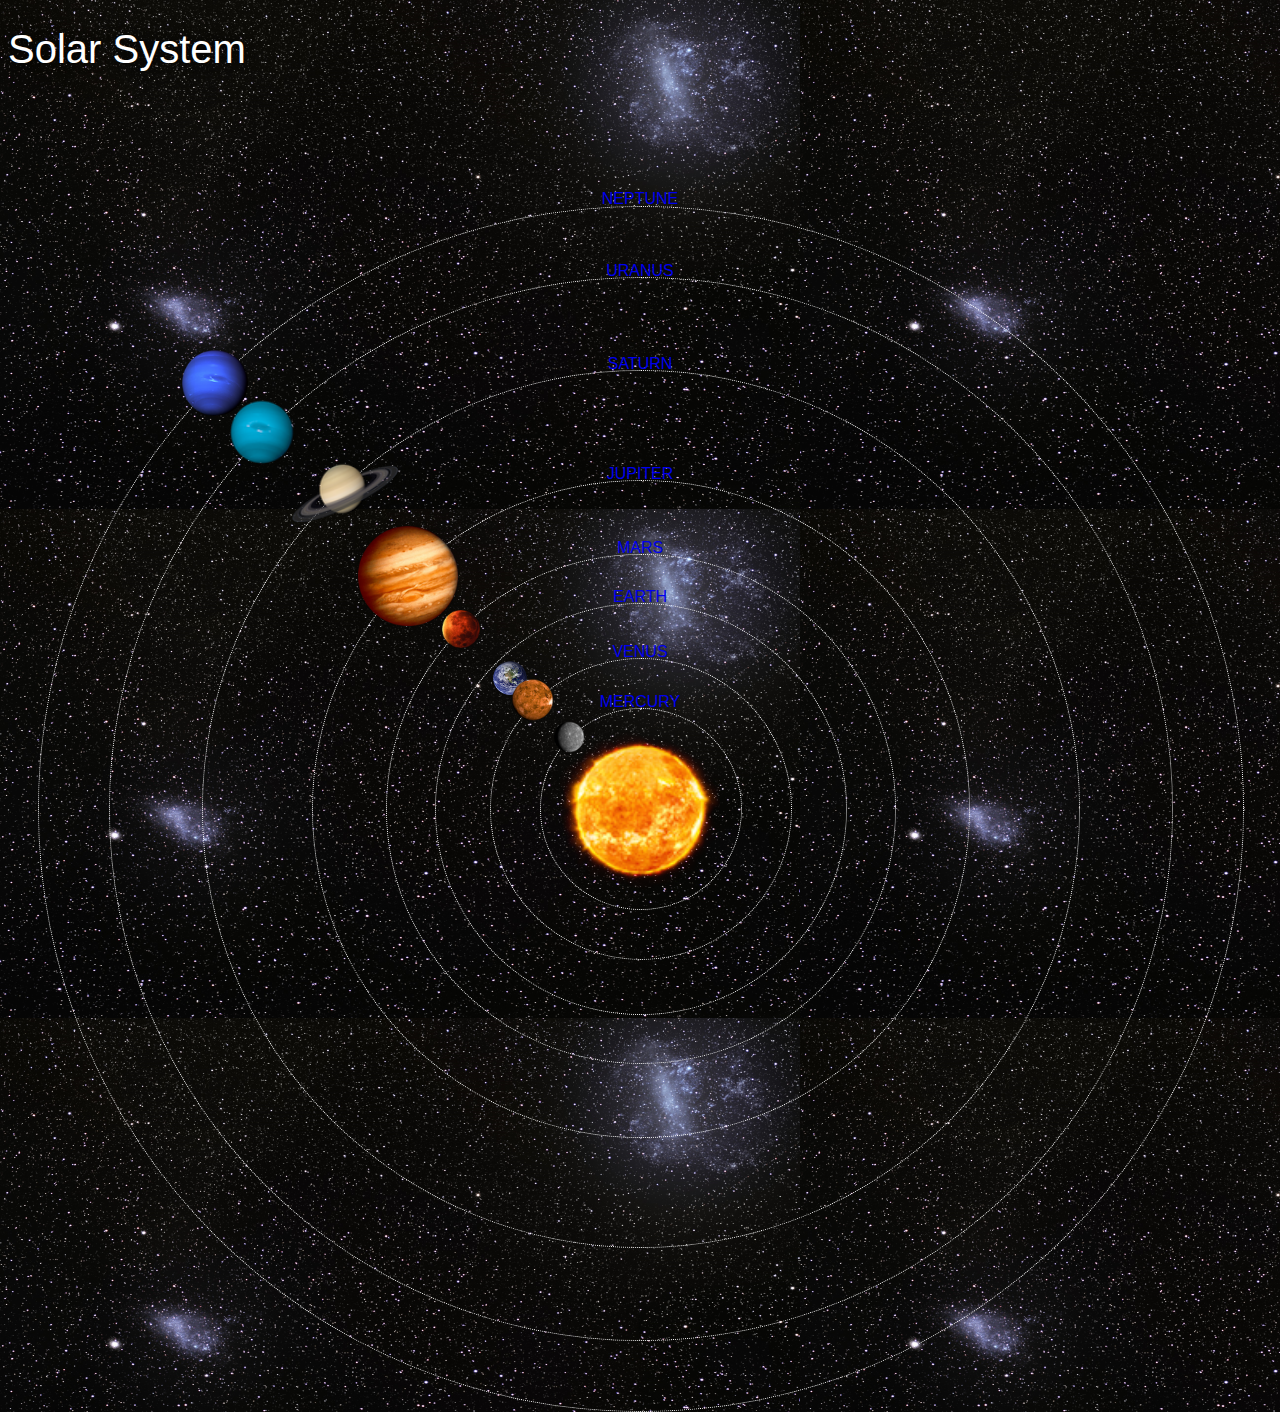
<file: index.html>
<!DOCTYPE html>
<html>
    <head>
        <title>Solar System</title>
        <link rel="stylesheet" href="style.css"/>
    </head>
    <body>
        <div id="container">
            <h1>Solar System</h1>
            <a href="sun.html"><img src="images/sun.png" id="sun"/></a>

            <div id="neptune-orbit">
                <a href="neptune.html"><img src="images/neptune.png" id="neptune"/></a>
            </div>
            <div id="neptune-label" class="label-box">
                <a href="neptune.html">NEPTUNE</a>
            </div>

            <div id="uranus-orbit">
                <a href="uranus.html"><img src="images/uranus.png" id="uranus"/></a>
            </div>
            <div id="uranus-label" class="label-box">
                <a href="uranus.html">URANUS</a>
            </div>

            <div id="saturn-orbit">
                <a href="saturn.html"><img src="images/saturn.png" id="saturn"/></a>
            </div>
            <div id="saturn-label" class="label-box">
                <a href="saturn.html">SATURN</a>
            </div>

            <div id="jupiter-orbit">
                <a href="jupiter.html"><img src="images/jupiter.png" id="jupiter"/></a>
            </div>
            <div id="jupiter-label" class="label-box">
                <a href="jupiter.html">JUPITER</a>
            </div>

            <div id="mars-orbit">
                <a href="mars.html"><img src="images/mars.png" id="mars"/></a>
            </div>
            <div id="mars-label" class="label-box">
                <a href="mars.html">MARS</a>
            </div>

            <div id="earth-orbit">
                <a href="earth.html"><img src="images/earth.png" id="mars"/></a>
            </div>
            <div id="earth-label" class="label-box">
                <a href="earth.html">EARTH</a>
            </div>

            <div id="venus-orbit">
                <a href="venus.html"><img src="images/venus.png" id="venus"/></a>
            </div>
            <div id="venus-label" class="label-box">
                <a href="venus.html">VENUS</a>
            </div>

            <div id="mercury-orbit">
                <a href="mercury.html"><img src="images/mercury.png" id="mercury"/></a>
            </div>
            <div id="mercury-label" class="label-box">
                <a href="mercury.html">MERCURY</a>
            </div>
        </div>
    </body>
</html>
</file>
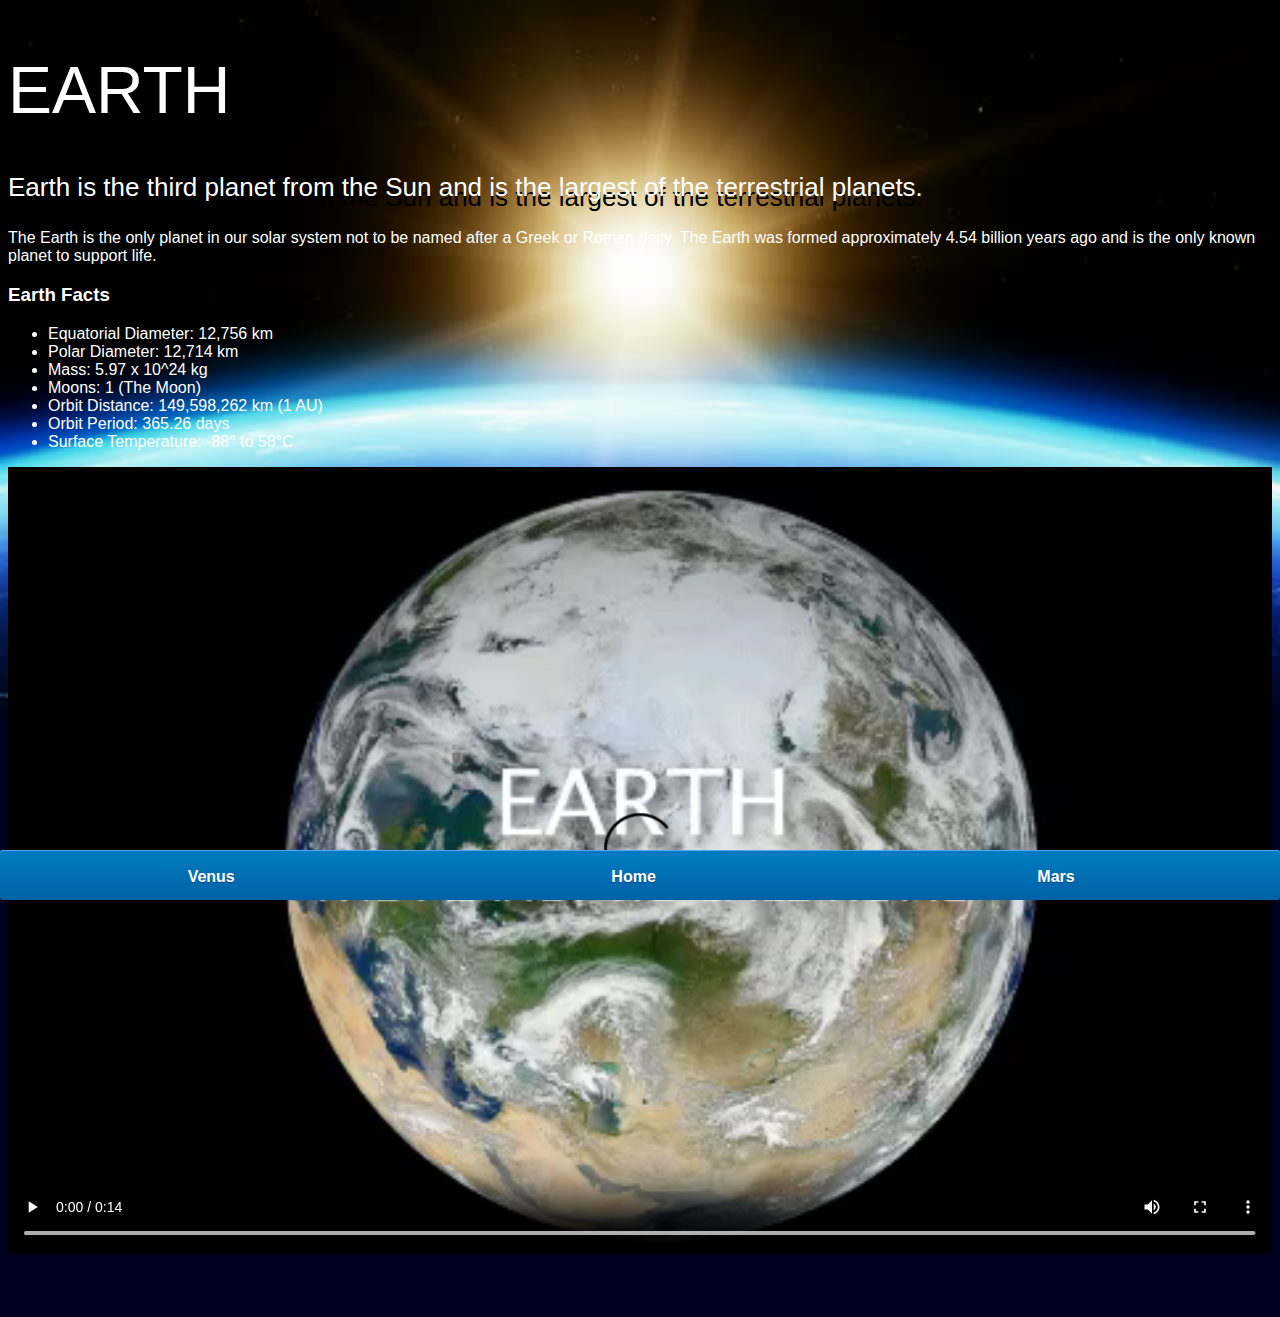
<file: earth.html>
<!DOCTYPE html>
<html>
    <head>
        <title>Solar System</title>
        <link rel="stylesheet" href="style-pages.css">
    </head>
    <body>
        <div id="main">
            <div id="content">
                <h1>Earth</h1>
                <p class="intro">
                    Earth is the third planet from the Sun and is the largest of the terrestrial planets. 
                </p>             

                <p>
                    The Earth is the only planet in our solar system not to be named after a Greek or Roman deity. The Earth was formed approximately 4.54 billion years ago and is the only known planet to support life.
                </p>

                <h3>Earth Facts</h3>
                <ul>
                    <li>Equatorial Diameter:	12,756 km</li>
                    <li>Polar Diameter:	12,714 km</li>
                    <li>Mass:	5.97 x 10^24 kg</li>
                    <li>Moons:	1 (The Moon)</li>
                    <li>Orbit Distance:	149,598,262 km (1 AU)</li>
                    <li>Orbit Period:	365.26 days</li>
                    <li>Surface Temperature:	-88&deg; to 58&deg;C</li>
                </ul>
                <video id="video" controls>
                    <source src="videos/earth-video.mp4" type="video/mp4">
                </video>
            </div>
            <div id="tabs-bottom">
                <a href="venus.html">Venus</a>
                <a href="index.html">Home</a>
                <a href="mars.html">Mars</a>
            </div>
        </div>
    </body>
</html>
</file>
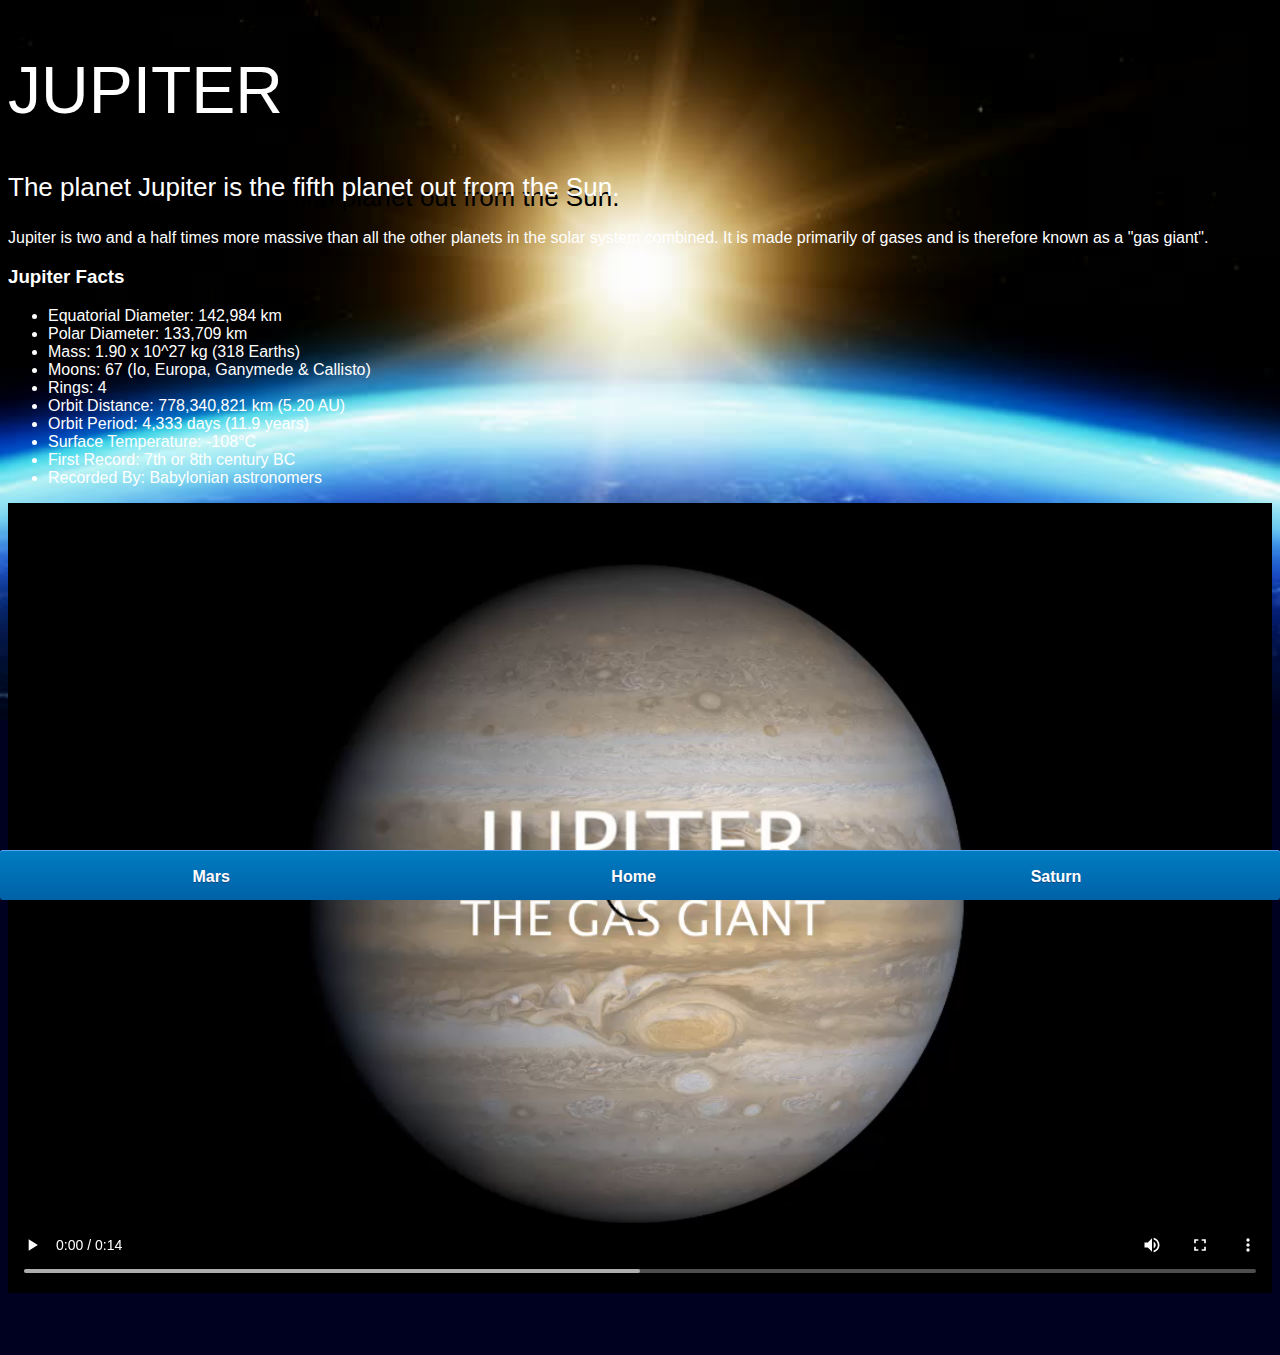
<file: jupiter.html>
<!DOCTYPE html>
<html>
    <head>
        <title>Solar System</title>
        <link rel="stylesheet" href="style-pages.css">
    </head>
    <body>
        <div id="main">
            <div id="content">
                <h1>Jupiter</h1>
                <p class="intro">
                    The planet Jupiter is the fifth planet out from the Sun.
                </p>             

                <p>
                    Jupiter is two and a half times more massive than all the other planets in the solar system combined. It is made primarily of gases and is therefore known as a "gas giant".
                </p>

                <h3>Jupiter Facts</h3>
                <ul>
                    <li>Equatorial Diameter:	142,984 km</li>
                    <li>Polar Diameter:	133,709 km</li>
                    <li>Mass:	1.90 x 10^27 kg (318 Earths)</li>
                    <li>Moons:	67 (Io, Europa, Ganymede & Callisto)</li>
                    <li>Rings:	4</li>
                    <li>Orbit Distance:	778,340,821 km (5.20 AU)</li>
                    <li>Orbit Period:	4,333 days (11.9 years)</li>
                    <li>Surface Temperature:	-108&deg;C</li>
                    <li>First Record:	7th or 8th century BC</li>
                    <li>Recorded By:	Babylonian astronomers</li>
                </ul>
                <video id="video" controls>
                    <source src="videos/jupiter-video.mp4" type="video/mp4">
                </video>
            </div>
            <div id="tabs-bottom">
                <a href="mars.html">Mars</a>
                <a href="index.html">Home</a>
                <a href="saturn.html">Saturn</a>
            </div>
        </div>
    </body>
</html>
</file>
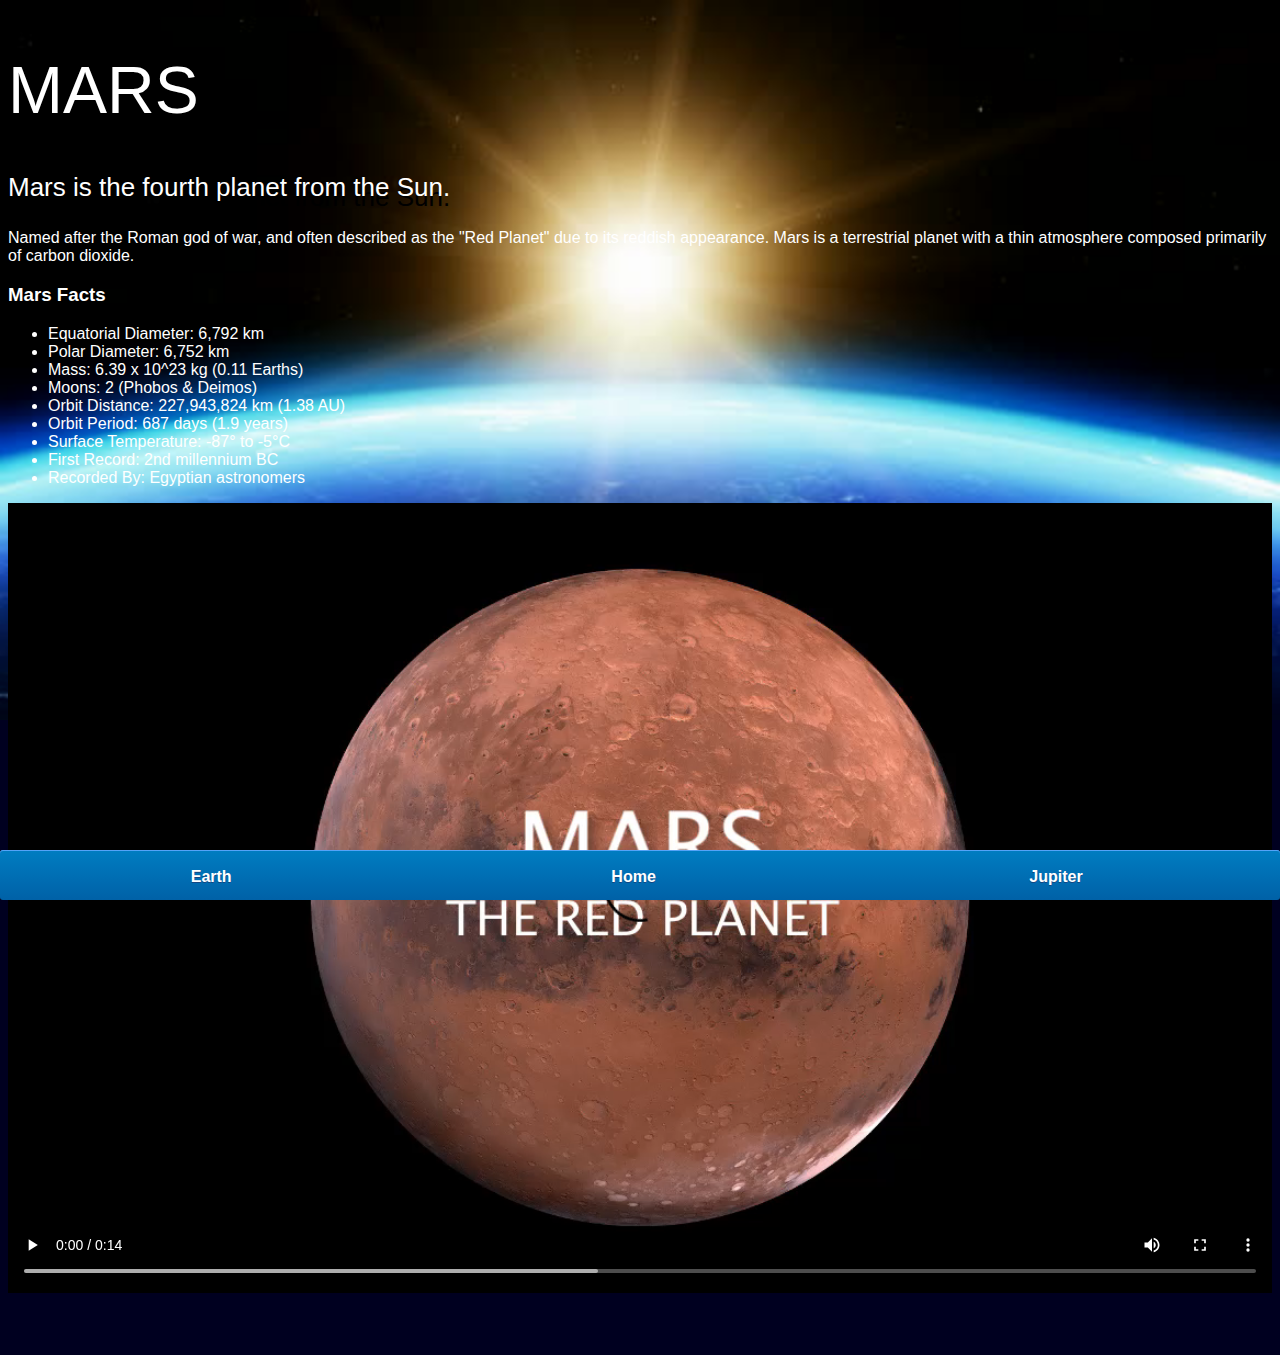
<file: mars.html>
<!DOCTYPE html>
<html>
    <head>
        <title>Solar System</title>
        <link rel="stylesheet" href="style-pages.css">
    </head>
    <body>
        <div id="main">
            <div id="content">
                <h1>Mars</h1>
                <p class="intro">
                    Mars is the fourth planet from the Sun.  
                </p>             

                <p>
                    Named after the Roman god of war, and often described as the "Red Planet" due to its reddish appearance. Mars is a terrestrial planet with a thin atmosphere composed primarily of carbon dioxide.
                </p>

                <h3>Mars Facts</h3>
                <ul>
                    <li>Equatorial Diameter:	6,792 km</li>
                    <li>Polar Diameter:	6,752 km</li>
                    <li>Mass:	6.39 x 10^23 kg (0.11 Earths)</li>
                    <li>Moons:	2 (Phobos & Deimos)</li>
                    <li>Orbit Distance:	227,943,824 km (1.38 AU)</li>
                    <li>Orbit Period:	687 days (1.9 years)</li>
                    <li>Surface Temperature:	-87&deg; to -5&deg;C</li>
                    <li>First Record:	2nd millennium BC</li>
                    <li>Recorded By:	Egyptian astronomers</li>
                </ul>
                <video id="video" controls>
                    <source src="videos/mars-video.mp4" type="video/mp4">
                </video>
            </div>
            <div id="tabs-bottom">
                <a href="earth.html">Earth</a>
                <a href="index.html">Home</a>
                <a href="jupiter.html">Jupiter</a>
            </div>
        </div>
    </body>
</html>
</file>
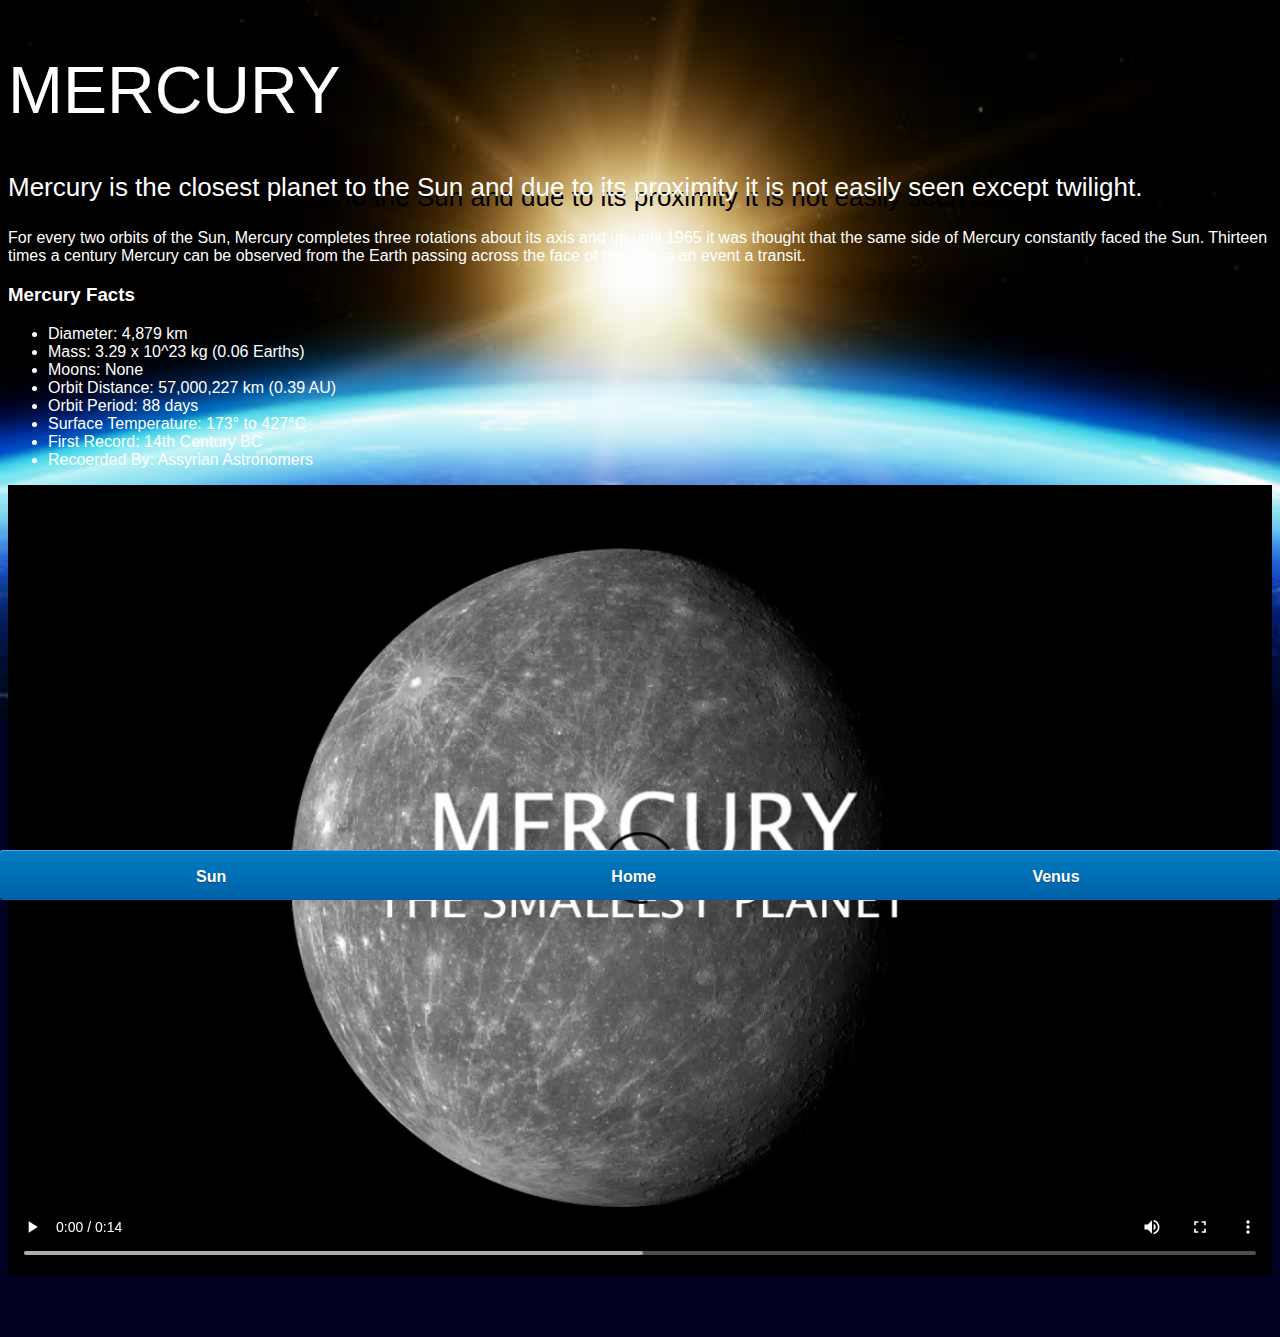
<file: mercury.html>
<!DOCTYPE html>
<html>
    <head>
        <title>Solar System</title>
        <link rel="stylesheet" href="style-pages.css">
    </head>
    <body>
        <div id="main">
            <div id="content">
                <h1>Mercury</h1>
                    <p class="intro">
                        Mercury is the closest planet to the Sun and due to its proximity it is not easily seen except twilight.
                    </p>

                    <p>
                        For every two orbits of the Sun, Mercury completes three rotations about its axis and up until 1965 it was thought that the same side of Mercury constantly faced the Sun. Thirteen times a century Mercury can be observed from the Earth passing across the face of the Sun in an event a transit.
                    </p>
                    
                    <h3>Mercury Facts</h3>
                    <ul>
                        <li>Diameter: 4,879 km</li>
                        <li>Mass: 3.29 x 10^23 kg (0.06 Earths)</li>
                        <li>Moons: None</li>
                        <li>Orbit Distance: 57,000,227 km (0.39 AU)</li>
                        <li>Orbit Period: 88 days</li>
                        <li>Surface Temperature: 173&deg; to 427&deg;C</li>
                        <li>First Record: 14th Century BC</li>
                        <li>Recoerded By: Assyrian Astronomers</li>
                    </ul>

                    <video id="video" controls>
                        <source src="videos/mercury-video.mp4" type="video/mp4">
                   </video>
            </div>
             <div id="tabs-bottom">
                <a href="sun.html">Sun</a>
                <a href="index.html">Home</a>
                <a href="venus.html">Venus</a>
            </div>
        </div>
    </body>
</html>
</file>
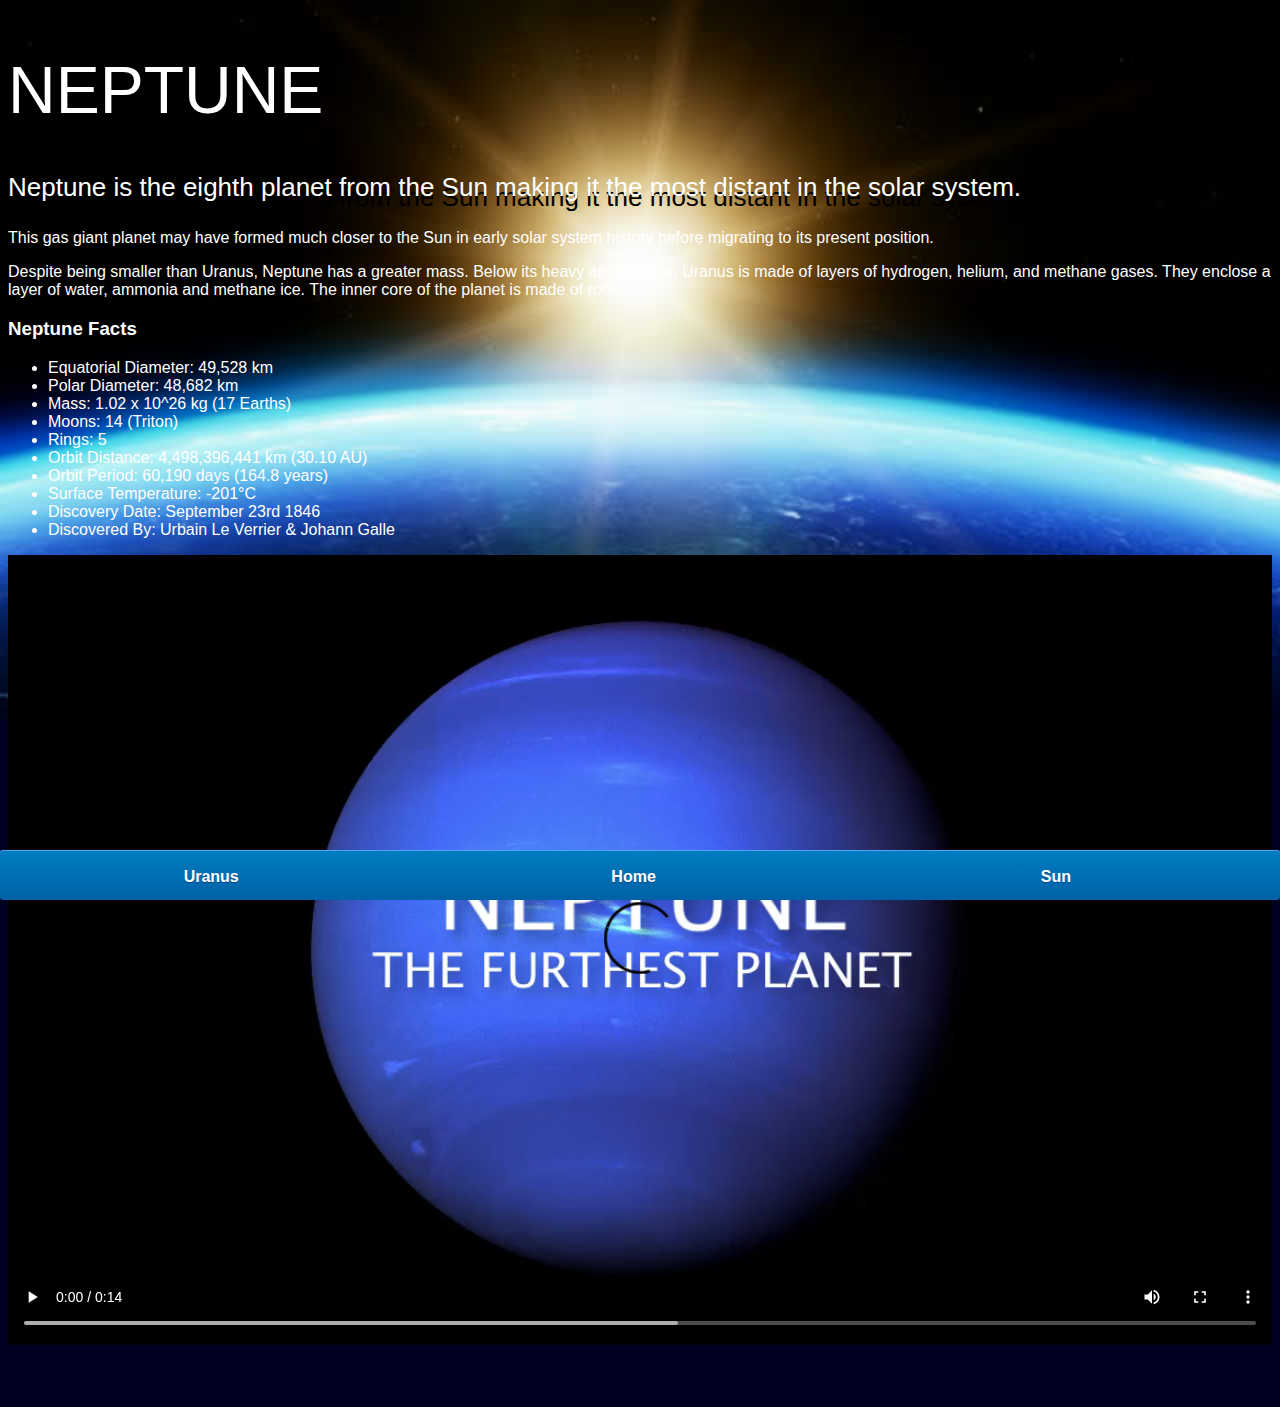
<file: neptune.html>
<!DOCTYPE html>
<html>
    <head>
        <title>Solar System</title>
        <link rel="stylesheet" href="style-pages.css">
    </head>
    <body>
        <div id="main">
            <div id="content">
                <h1>Neptune</h1>
                <p class="intro">
                    Neptune is the eighth planet from the Sun making it the most distant in the solar system. 
                </p>             
                <p>
                    This gas giant planet may have formed much closer to the Sun in early solar system history before migrating to its present position.</p>

                <p>Despite being smaller than Uranus, Neptune has a greater mass. Below its heavy atmosphere, Uranus is made of layers of hydrogen, helium, and methane gases. They enclose a layer of water, ammonia and methane ice. The inner core of the planet is made of rock.</p>

                <h3>Neptune Facts</h3>
                <ul>
                    <li>Equatorial Diameter:	49,528 km</li>
                    <li>Polar Diameter:	48,682 km</li>
                    <li>Mass:	1.02 x 10^26 kg (17 Earths)</li>
                    <li>Moons:	14 (Triton)</li>
                    <li>Rings:	5</li>
                    <li>Orbit Distance:	4,498,396,441 km (30.10 AU)</li>
                    <li>Orbit Period:	60,190 days (164.8 years)</li>
                    <li>Surface Temperature:	-201&deg;C</li>
                    <li>Discovery Date:	September 23rd 1846</li>
                    <li>Discovered By:	Urbain Le Verrier & Johann Galle</li>
                </ul>

                <video id="video" controls>
                    <source src="videos/neptune-video.mp4" type="video/mp4">
                </video>
            </div>
            <div id="tabs-bottom">
                <a href="uranus.html">Uranus</a>
                <a href="index.html">Home</a>
                <a href="sun.html">Sun</a>
            </div>
        </div>
    </body>
</html>
</file>
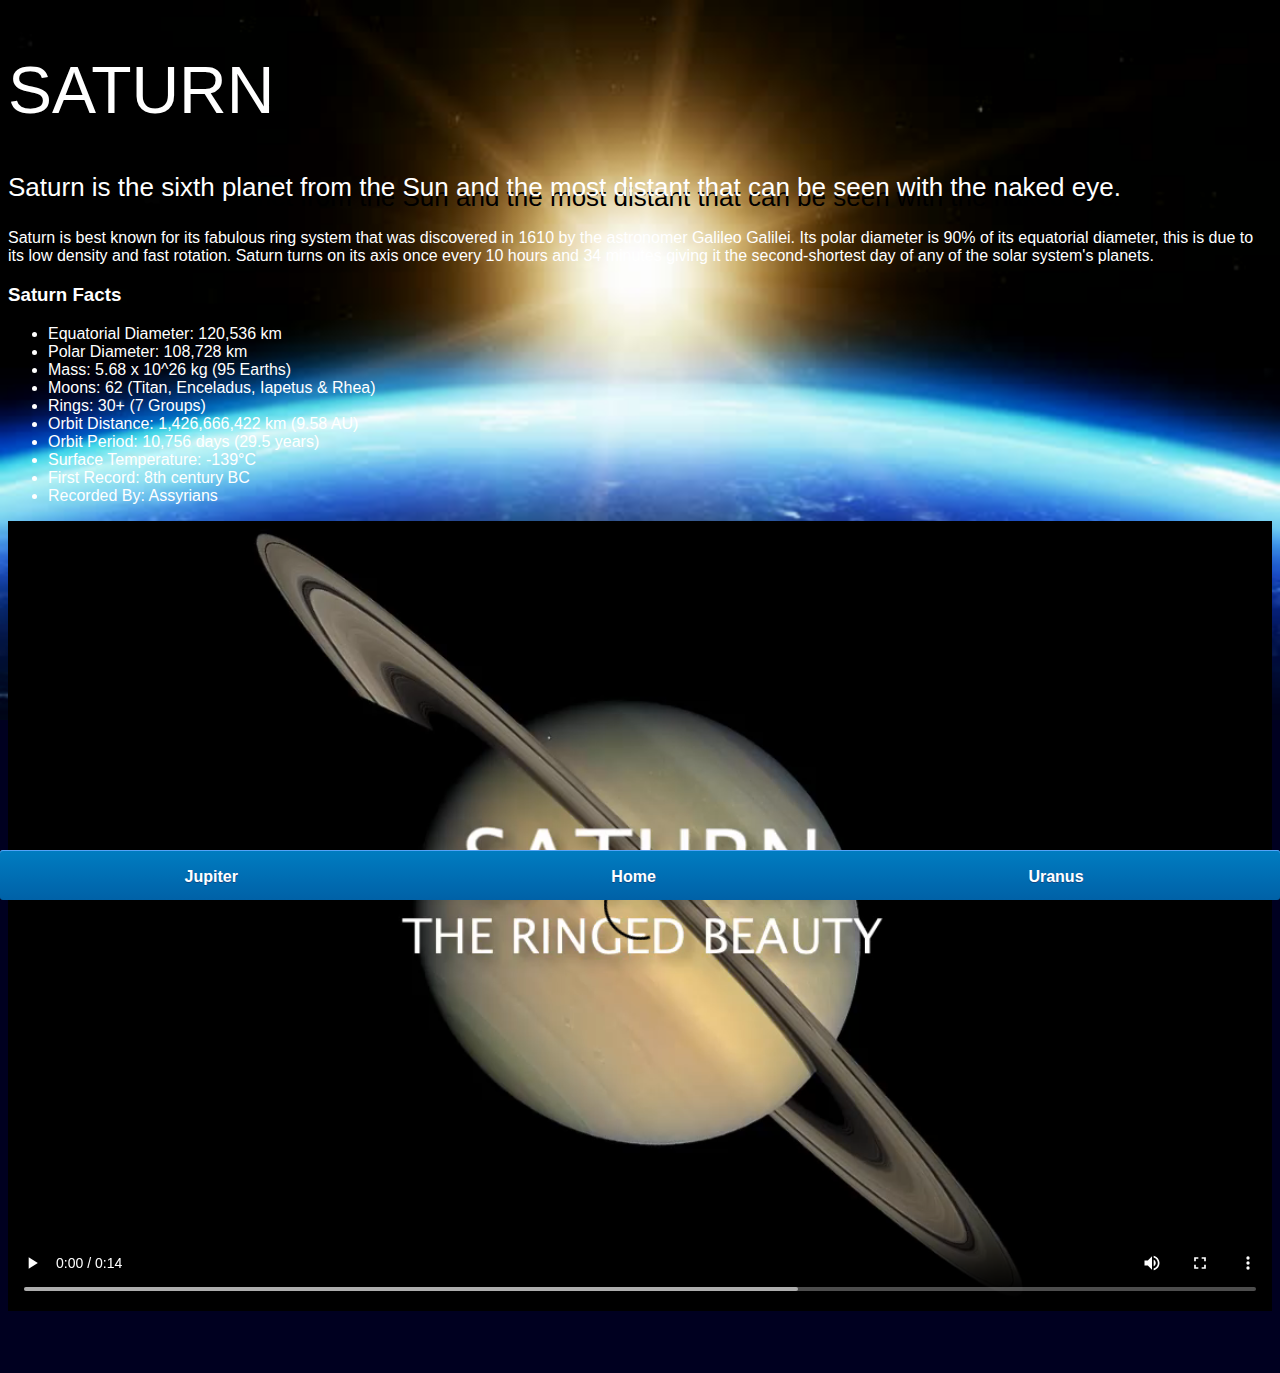
<file: saturn.html>
<!DOCTYPE html>
<html>
    <head>
        <title>Solar System</title>
        <link rel="stylesheet" href="style-pages.css">
    </head>
    <body>
        <div id="main">
            <div id="content">
                <h1>Saturn</h1>
                <p class="intro">
                    Saturn is the sixth planet from the Sun and the most distant that can be seen with the naked eye.
                </p>             

                <p>
                    Saturn is best known for its fabulous ring system that was discovered in 1610 by the astronomer Galileo Galilei. Its polar diameter is 90% of its equatorial diameter, this is due to its low density and fast rotation. Saturn turns on its axis once every 10 hours and 34 minutes giving it the second-shortest day of any of the solar system's planets.
                </p>

                <h3>Saturn Facts</h3>
                <ul>
                    <li>Equatorial Diameter:	120,536 km</li>
                    <li>Polar Diameter:	108,728 km</li>
                    <li>Mass:	5.68 x 10^26 kg (95 Earths)</li>
                    <li>Moons:	62 (Titan, Enceladus, Iapetus & Rhea)</li>
                    <li>Rings:	30+ (7 Groups)</li>
                    <li>Orbit Distance:	1,426,666,422 km (9.58 AU)</li>
                    <li>Orbit Period:	10,756 days (29.5 years)</li>
                    <li>Surface Temperature:	-139&deg;C</li>
                    <li>First Record:	8th century BC</li>
                    <li>Recorded By:	Assyrians</li>
                </ul>
                <video id="video" controls>
                    <source src="videos/saturn-video.mp4" type="video/mp4">
                </video>
            </div>
            <div id="tabs-bottom">
                <a href="jupiter.html">Jupiter</a>
                <a href="index.html">Home</a>
                <a href="uranus.html">Uranus</a>
            </div>
        </div>
    </body>
</html>
</file>
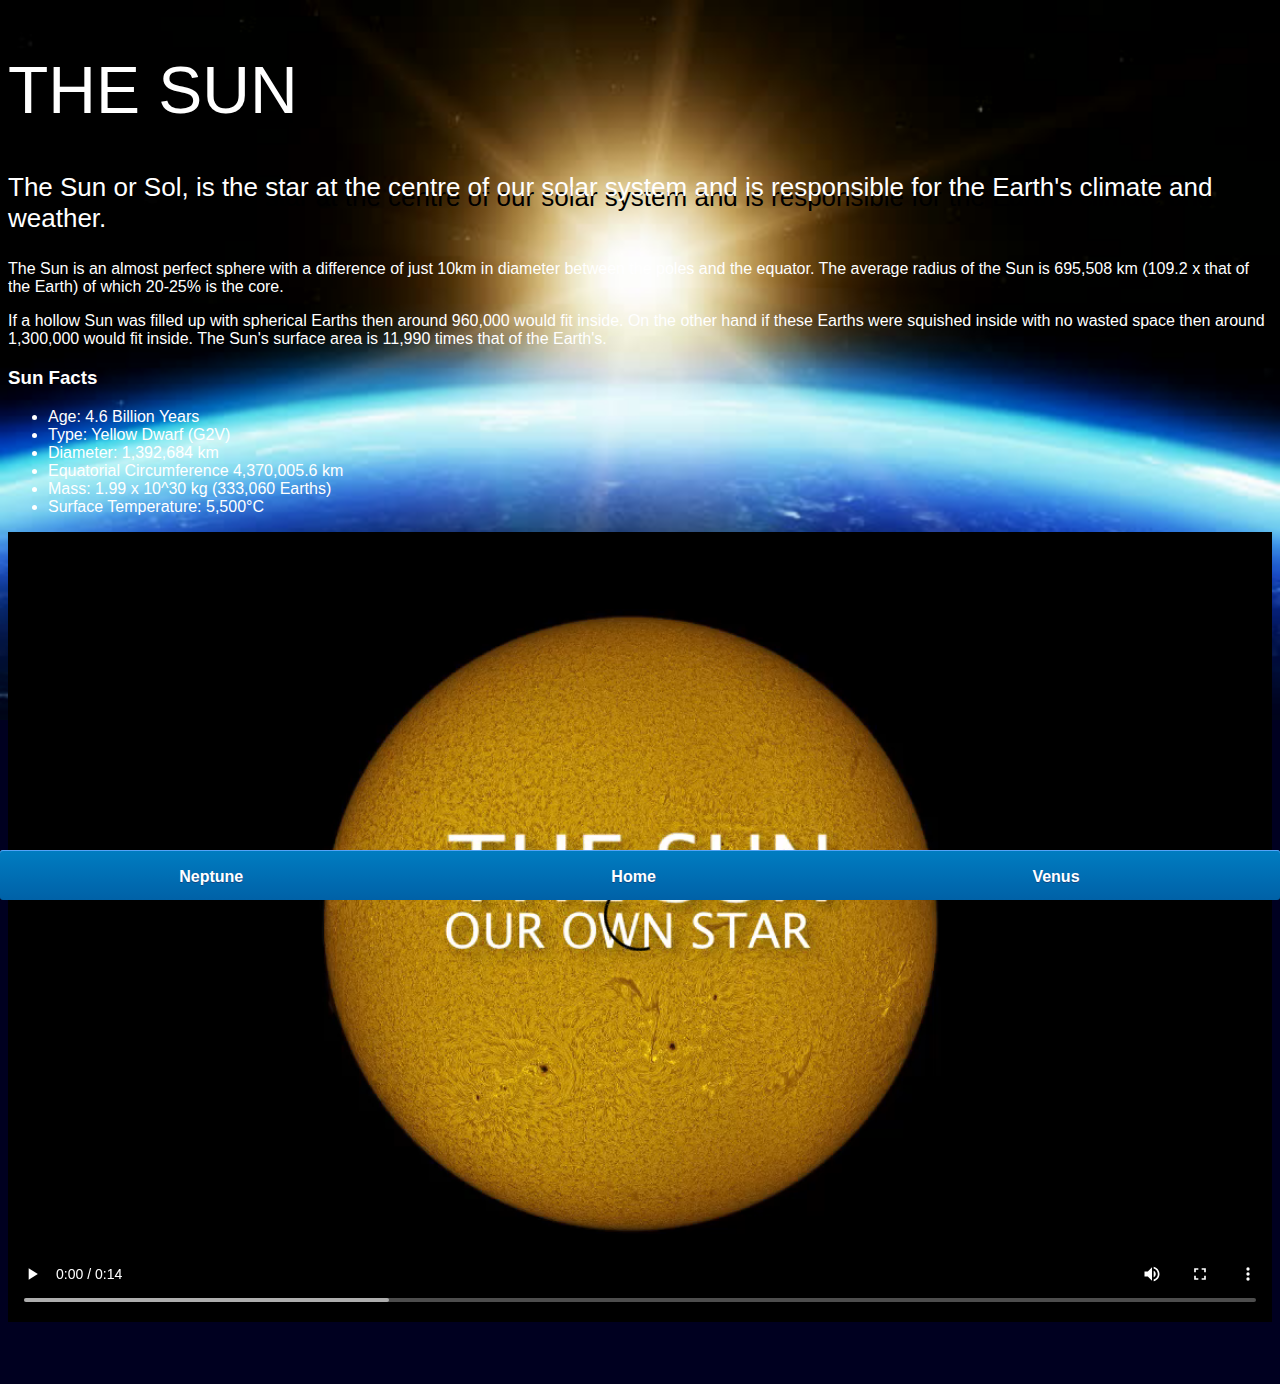
<file: sun.html>
<!DOCTYPE html>
<html>
    <head>
        <title>SOLAR System</title>
        <link rel="stylesheet" href="style-pages.css">
    </head>
    <body>

        <div id="main">

            <div id="content">
                <h1>The Sun</h1>
                <p class="intro">
                    The Sun or Sol, is the star at the centre of our solar system and is responsible for the Earth's climate and weather. 
                </p>             

                <p>
                    The Sun is an almost perfect sphere with a difference of just 10km in diameter between the poles and the equator. The average radius of the Sun is 695,508 km (109.2 x that of the Earth) of which 20-25% is the core.
                </p>
                <p>
                    If a hollow Sun was filled up with spherical Earths then around 960,000 would fit inside. On the other hand if these Earths were squished inside with no wasted space then around 1,300,000 would fit inside. The Sun's surface area is 11,990 times that of the Earth's.
                </p>

                <h3>Sun Facts</h3>
                <ul>
                    <li>Age:	4.6 Billion Years</li>
                    <li>Type:	Yellow Dwarf (G2V)</li>
                    <li>Diameter:	1,392,684 km</li>
                    <li>Equatorial Circumference	4,370,005.6 km</li>
                    <li>Mass:	1.99 x 10^30 kg (333,060 Earths)</li>
                    <li>Surface Temperature:	5,500°C</li>
                </ul>

                <video id="video" controls>
                    <source src="videos/sun-video.mp4" type="video/mp4">
                </video>
            </div>

            <div id="tabs-bottom">
                <a href="neptune.html">Neptune</a>
                <a href="index.html">Home</a>
                <a href="venus.html">Venus</a>
            </div>

        </div>

    </body>
</html>
</file>
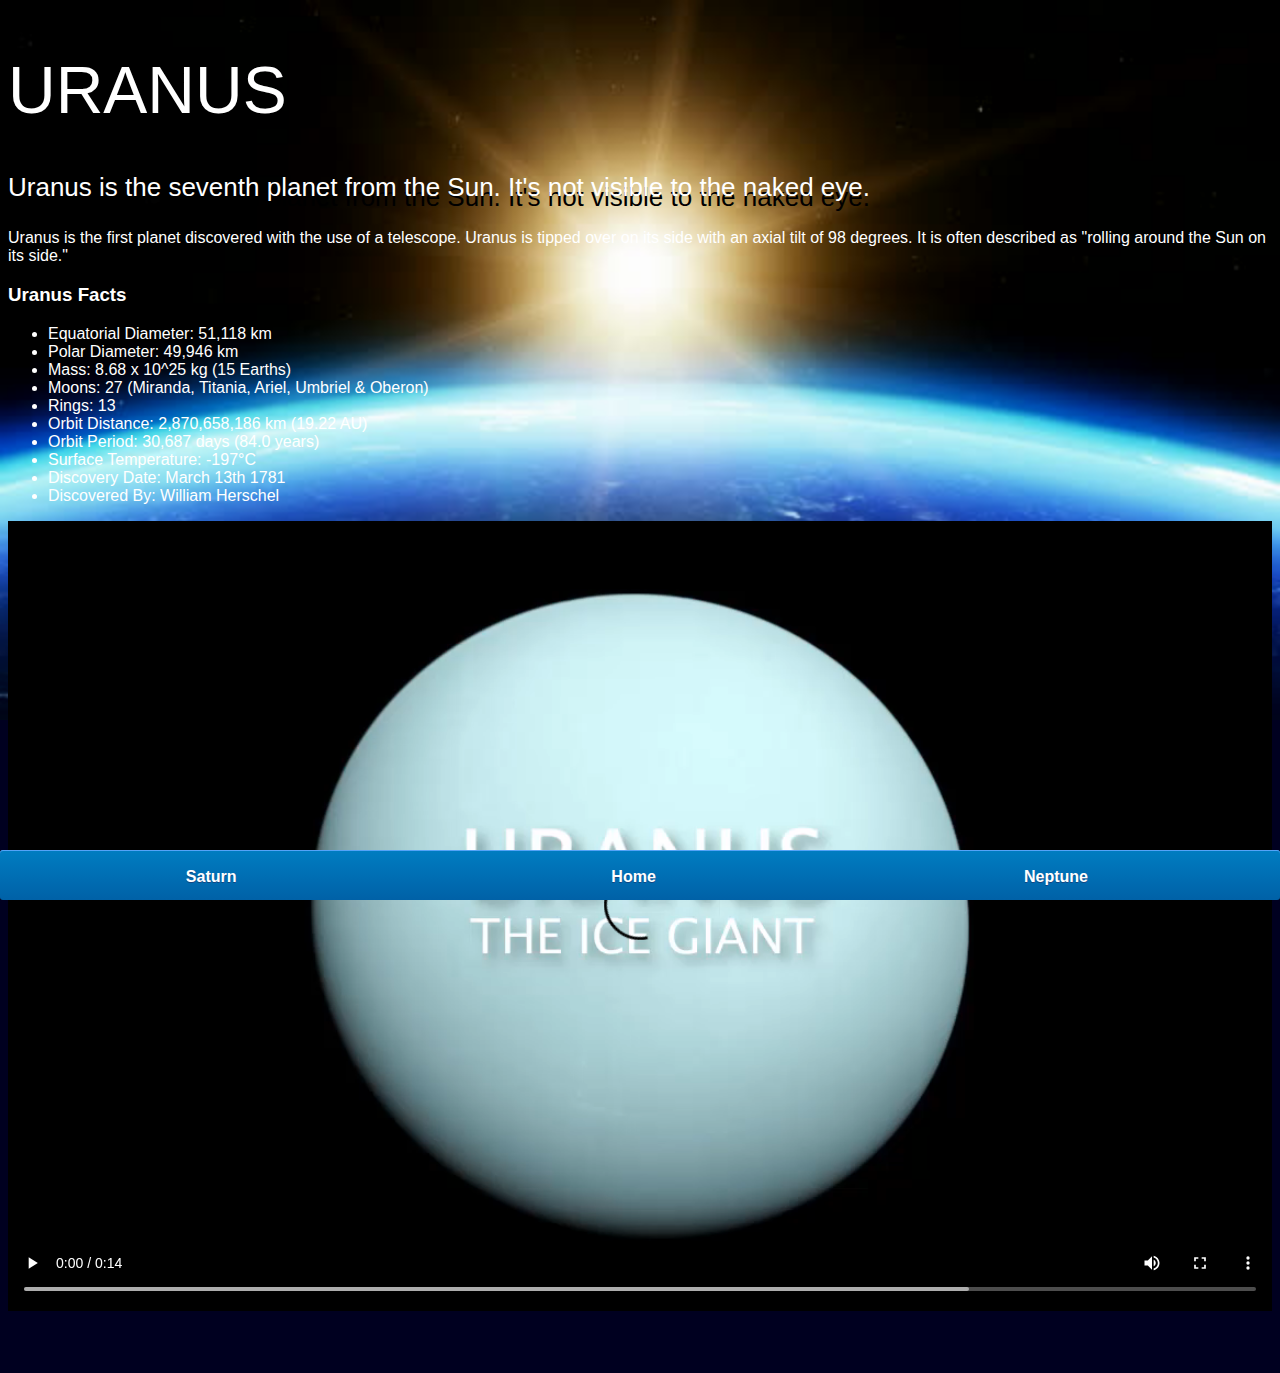
<file: uranus.html>
<!DOCTYPE html>
<html>
    <head>
        <title>Solar System</title>
        <link rel="stylesheet" href="style-pages.css">
    </head>
    <body>
        <div id="main">
            <div id="content">
                <h1>Uranus</h1>
                <p class="intro">
                    Uranus is the seventh planet from the Sun. It's not visible to the naked eye.
                </p>             

                <p>
                    Uranus is the first planet discovered with the use of a telescope. Uranus is tipped over on its side with an axial tilt of 98 degrees. It is often described as "rolling around the Sun on its side."
                </p>

                <h3>Uranus Facts</h3>
                <ul>
                    <li>Equatorial Diameter:	51,118 km</li>
                    <li>Polar Diameter:	49,946 km</li>
                    <li>Mass:	8.68 x 10^25 kg (15 Earths)</li>
                    <li>Moons:	27 (Miranda, Titania, Ariel, Umbriel & Oberon)</li>
                    <li>Rings:	13</li>
                    <li>Orbit Distance:	2,870,658,186 km (19.22 AU)</li>
                    <li>Orbit Period:	30,687 days (84.0 years)</li>
                    <li>Surface Temperature:	-197&deg;C</li>
                    <li>Discovery Date:	March 13th 1781</li>
                    <li>Discovered By:	William Herschel</li>
                </ul>
                <video id="video" controls>
                    <source src="videos/uranus-video.mp4" type="video/mp4">
                </video>
            </div>
            <div id="tabs-bottom">
                <a href="saturn.html">Saturn</a>
                <a href="index.html">Home</a>
                <a href="neptune.html">Neptune</a>
            </div>
        </div>
    </body>
</html>
</file>
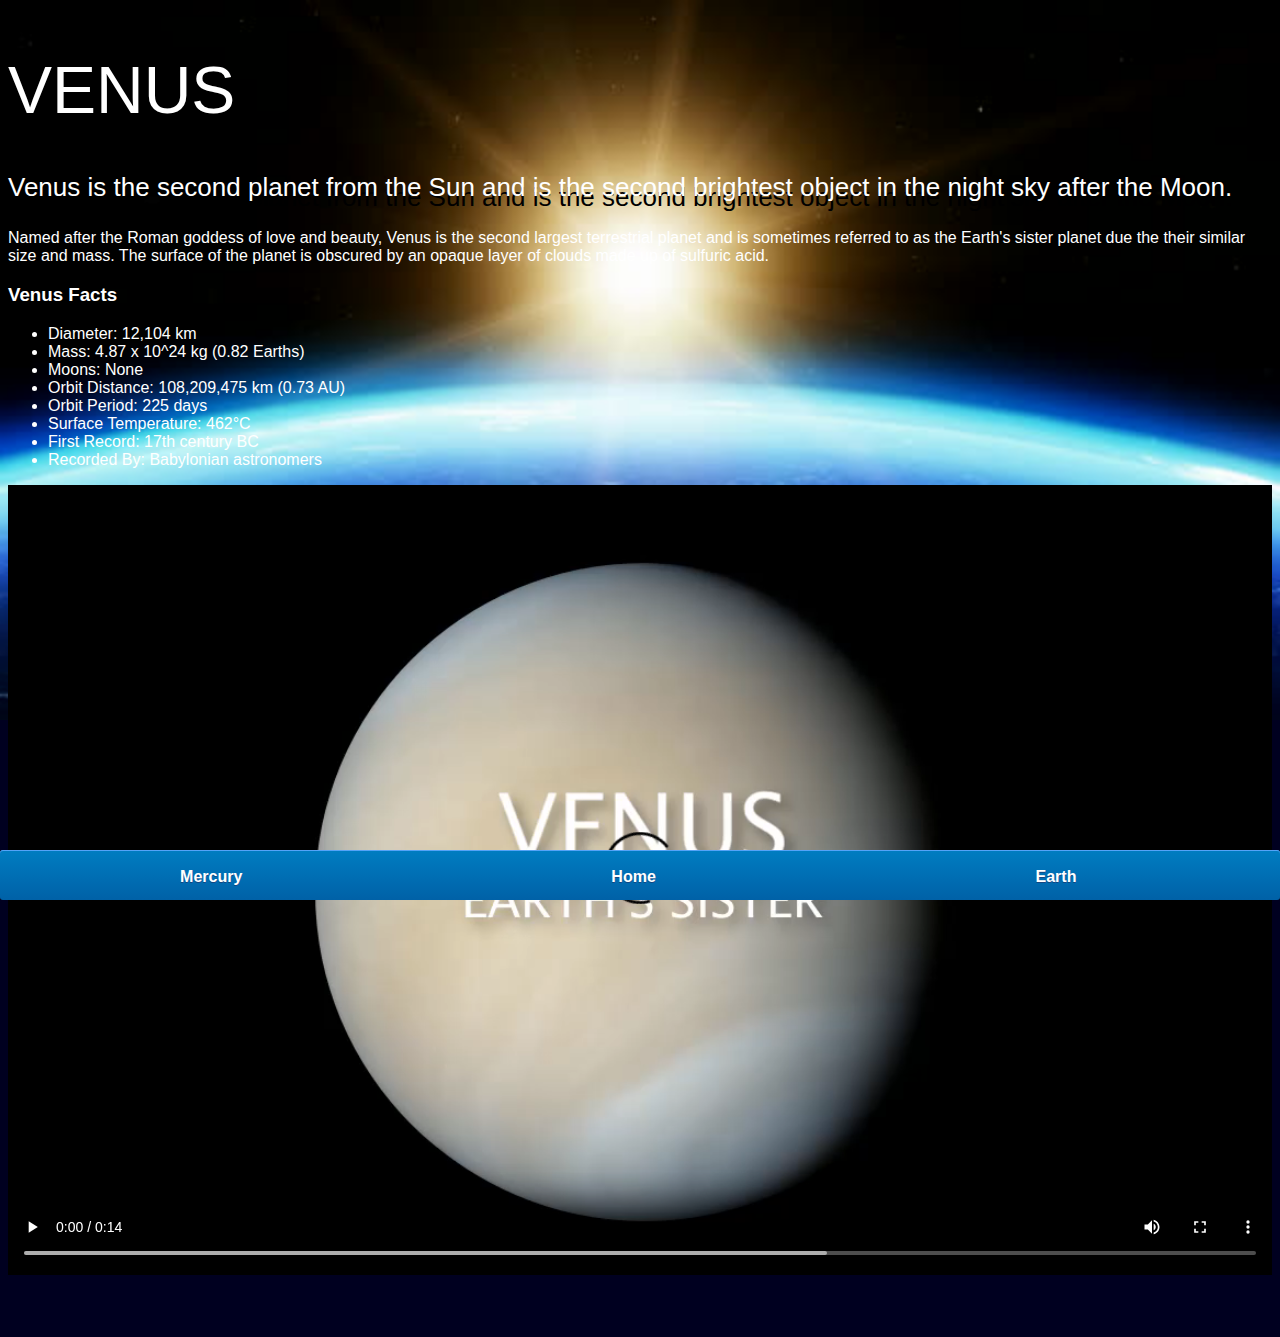
<file: venus.html>
<!DOCTYPE html>
<html>
    <head>
        <title>Solar System</title>
        <link rel="stylesheet" href="style-pages.css">
    </head>
    <body>
        <div id="main">
            <div id="content">
                <h1>Venus</h1>
                <p class="intro">
                    Venus is the second planet from the Sun and is the second brightest object in the night sky after the Moon. 
                </p>             

                <p>
                    Named after the Roman goddess of love and beauty, Venus is the second largest terrestrial planet and is sometimes referred to as the Earth's sister planet due the their similar size and mass. The surface of the planet is obscured by an opaque layer of clouds made up of sulfuric acid.
                </p>

                <h3>Venus Facts</h3>
                <ul>
                    <li>Diameter:	12,104 km</li>
                    <li>Mass:	4.87 x 10^24 kg (0.82 Earths)</li>
                    <li>Moons:	None</li>
                    <li>Orbit Distance:	108,209,475 km (0.73 AU)</li>
                    <li>Orbit Period:	225 days</li>
                    <li>Surface Temperature:	462&deg;C</li>
                    <li>First Record:	17th century BC</li>
                    <li>Recorded By:	Babylonian astronomers</li>
                </ul>
                <video id="video" controls>
                    <source src="videos/venus-video.mp4" type="video/mp4">
                </video>
            </div>
            <div id="tabs-bottom">
                <a href="mercury.html">Mercury</a>
                <a href="index.html">Home</a>
                <a href="earth.html">Earth</a>
            </div>
        </div>
    </body>
</html>
</file>
<file: style.css>
body{
    width: 100%;
    height: 100%;
    background: url(images/space.png);
    overflow: hidden;
}

h1{
    font-family: sans-serif;
    font-weight: 100;
    font-size: 40px;
    text-shadow: 0 0 10px #000000;
    color: #ffffff;
}

/*===================== SUN ====================*/

#sun{
    position: absolute;
    z-index: 1000;
    width: 160px;
    bottom: 10px;
    left: 50%;
    margin-left: -80px;
}

/*===================== NEPTUNE ====================*/

#neptune{
    width: 66px;
    height: 66px;
    margin: 143px;
    z-index: 1000;
    animation: spin-right 8s linear infinite;
    -webkit-animation: spin-right 8s linear infinite;
}

#neptune-orbit{
    position: absolute;
    width: 1204px;
    height: 1204px;
    bottom: -512px;
    left: 50%;
    margin-left: -602px;
    border: 1px dotted white;
    border-radius: 50%;
    animation: spin-left 14s linear infinite;
    -webkit-animation: spin-left 14s linear infinite;
}

#neptune-label{
    bottom: 692px;
}

/*===================== URANUS ====================*/

#uranus{
    width: 66px;
    height: 66px;
    margin: 120px;
    z-index: 1000;
    animation: spin-right 8s linear infinite;
    -webkit-animation: spin-right 8s linear infinite;
}

#uranus-orbit{
    position: absolute;
    width: 1062px;
    height: 1062px;
    bottom: -441px;
    left: 50%;
    margin-left: -531px;
    border: 1px dotted white;
    border-radius: 50%;
    animation: spin-left 15s linear infinite;
    -webkit-animation: spin-left 15s linear infinite;
}

#uranus-label{
    bottom: 620px;
}

/*===================== SATURN ====================*/

#saturn{
    width: 110px;
    height: 66px;
    margin: 85px;
    z-index: 1000;
    animation: spin-right 13s linear infinite;
    -webkit-animation: spin-right 13s linear infinite;
}

#saturn-orbit{
    position: absolute;
    width: 876px;
    height: 876px;
    bottom: -348px;
    left: 50%;
    margin-left: -438px;
    border: 1px dotted white;
    border-radius: 50%;
    animation: spin-left 13s linear infinite;
    -webkit-animation: spin-left 13s linear infinite;
}

#saturn-label{
    bottom: 527px;
}

/*===================== JUPITER ====================*/

#jupiter{
    width: 100px;
    height: 100px;
    margin: 45px;
    z-index: 1000;
    animation: spin-right 10s linear infinite;
    -webkit-animation: spin-right 10s linear infinite;
}

#jupiter-orbit{
    position: absolute;
    width: 656px;
    height: 656px;
    bottom: -238px;
    left: 50%;
    margin-left: -328px;
    border: 1px dotted white;
    border-radius: 50%;
    animation: spin-left 10s linear infinite;
    -webkit-animation: spin-left 10s linear infinite;
}

#jupiter-label{
    bottom: 417px;
}

/*==================== MARS ====================*/

#mars {
    width: 38px;
    height: 38px;
    margin: 55px;
    z-index: 1000;
    animation: spin-right 3s linear infinite;
    -webkit-animation: spin-right 3s linear infinite;
}

#mars-orbit {
    position: absolute;
    width: 508px;
    height: 508px;
    bottom: -164px;
    left: 50%;
    margin-left: -254px;
    border: 1px dotted white;
    border-radius: 50%;
    animation: spin-left 4s linear infinite;
    -webkit-animation: spin-left 4s linear infinite;
}

#mars-label{
    bottom: 343px;
}

/*==================== EARTH ====================*/

#earth {
    width: 50px;
    height: 50px;
    margin: 36px;
    z-index: 1000;
    animation: spin-right 3s linear infinite;
    -webkit-animation: spin-right 3s linear infinite;
}

#earth-orbit {
    position: absolute;
    width: 410px;
    height: 410px;
    bottom: -115px;
    left: 50%;
    margin-left: -205px;
    border: 1px dotted white;
    border-radius: 50%;
    animation: spin-left 5s linear infinite;
    -webkit-animation: spin-left 5s linear infinite;
}

#earth-label{
    bottom: 294px;
}

/*==================== VENUS ====================*/

#venus {
    width: 50px;
    height: 50px;
    margin: 16px;
    z-index: 1000;
}

#venus-orbit {
    position: absolute;
    width: 300px;
    height: 300px;
    bottom: -60px;
    left: 50%;
    margin-left: -150px;
    border: 1px dotted white;
    border-radius: 50%;
    animation: spin-left 4s linear infinite;
    -webkit-animation: spin-left 4s linear infinite;
}

#venus-label{
    bottom: 239px;
}

/*==================== MERCURY ====================*/

#mercury {
    width: 40px;
    height: 40px;
    margin: 8px;
    z-index: 1000;
}


#mercury-orbit {
    position: absolute;
    z-index: 1;
    width: 200px;
    height: 200px;
    bottom: -10px;
    left: 50%;
    margin-left: -100px;
    border: 1px dotted white;
    border-radius: 50%;
    animation: spin-left 2s linear infinite;
    -webkit-animation: spin-left 2s linear infinite;
}

#mercury-label{
    bottom: 189px;
}

/*===================== LABEL BOX ====================*/

.label-box{
    position: absolute;
    width: 150px;
    left: 50%;
    margin-left: -75px;
    text-align: center;
    color: #ffffff;
    font-weight: 100;
    font-family: sans-serif;
}

.label-box a{
    text-decoration: none;
    padding: 0;
    margin: 0;
}

.label-box a:visited{
    color: white;
}

/*===================== ANIMATION ====================*/

@keyframes spin-left{
    100%{
        transform: rotate(-360deg);
        -webkit-transform: rotate(-360deg);
    }
}

@keyframes spin-right{
    100%{
        transform: rotate(360deg);
        -webkit-transform: rotate(360deg);
    }
}
</file>
<file: style-pages.css>
body{
    margin: 0;
    padding: 0;
    width: 100%;
    background-color: #000020;
    font-family: sans-serif;
    background-image: url(images/earth-sunrise.jpg);
    background-repeat: no-repeat;
    background-size: 100%;
    color: #ffffff;
}

h1{
    font-weight: 100;
    font-size: 66px;
    text-shadow: 00 10px #000000;
    text-transform: uppercase;
}

p.intro{
    font-size: 26px;
    font-weight: 200;
    text-shadow: 00 10px #000000;
}

#content{
    margin-bottom: 50px;
    padding: 8px;
}

#video{
    width: 100%;
}

/*=================== BOTTOM TABS ===================*/

#tabs-bottom{
    position: fixed;
    bottom: 0;
    left: 0;
    z-index: 500;
    display: inline-block;
    width: 100%;
    height: 50px;

    box-shadow: inset 0px 1px 0px 0px #54a3f7;
    background: linear-gradient(#007dc1, #0061a7);
    border-radius: 3px;
    border-color: 1px solid #124d77;
}

#tabs-bottom a{
    float: left;
    display: block;
    width: 33%;
    height: 35px;
    font-weight: 700;
    color: white;
    text-align: center;
    text-decoration: none;
    text-shadow: 0px 1px 0px #154682;
    padding-top: 18px;
}
</file>
